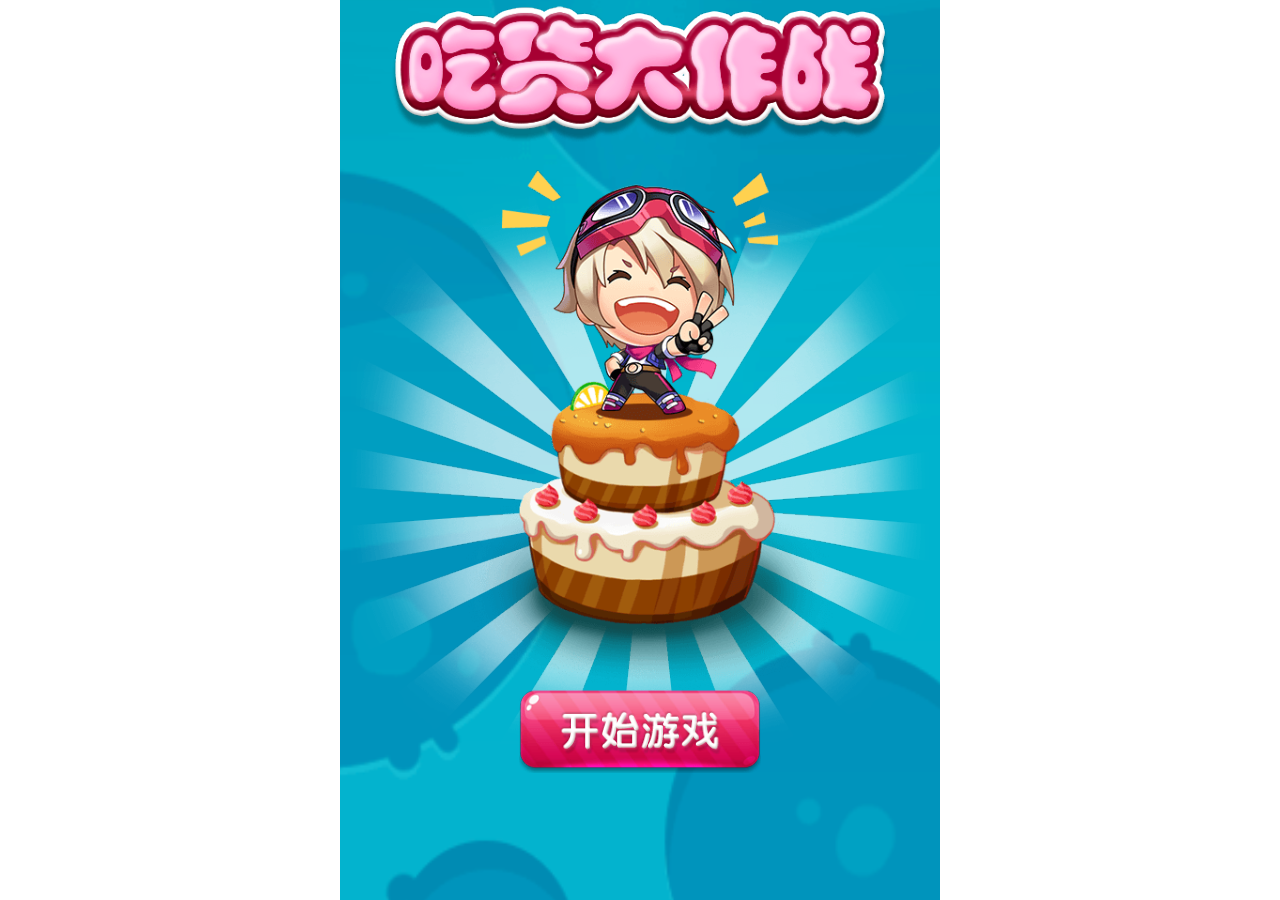
<file: chihuo.html>
<!DOCTYPE html>
<html>
<head>
    <meta charset="utf-8">
    <title>吃货大作战</title>
    <link rel="icon" type="image/GIF" href="res/favicon.ico"/>
    <meta name="apple-mobile-web-app-capable" content="yes"/>
    <meta name="full-screen" content="yes"/>
    <meta name="screen-orientation" content="portrait">
    <meta name="x5-fullscreen" content="true"/>
    <meta name="360-fullscreen" content="true"/>


    <script src="http://libs.baidu.com/jquery/2.0.0/jquery.min.js"></script>
    <script src="http://res.wx.qq.com/open/js/jweixin-1.0.0.js"></script>
    <style>
		html{
			background: #fff;
		}
        body, canvas, div {
            -moz-user-select: none;
            -webkit-user-select: none;
            -ms-user-select: none;
            -khtml-user-select: none;
            -webkit-tap-highlight-color: rgba(0, 0, 0, 0);
        }
		#toolbar {
	position: absolute;
	width: 60%;
	bottom: 0%;
	z-index: 99;
	margin: auto;
	text-align: center;
	left: 20%;
	display:none;
	}
.btn {
width:60%;
margin-left: 10px;
margin-bottom:0px;
}
    </style>
<link rel="stylesheet" type="text/css" href="game.css">


</head>
<body style="padding:0; margin: 0; background: #fff;">
<div id="toolbar">
	<img class="btn" src="moregame.png?v=1" onclick="clickMore();"/>
</div>
<canvas id="gameCanvas" width="640" height="960"></canvas>
<script>
	
</script>
<script src="game.min.js?v1.0"></script>
<script language=javascript>
        (function (){
        	// updateShare(0);
        })();
  

		function goHome(){
            //q去首页
		     //Play68.goHome();
		}
		function clickMore(){
            //更多游戏
			 //Play68.goHome();
		}
		function dp_share(){
            //提交分数
			// play68_submitScore(window.score);
		}
		function dp_Ranking(){
	
		}

	
		function dp_submitScore(score){
		

		}
	</script>



<script  type="text/JavaScript">
window.shareData={
  'title':'吃货大作战',
  'link':'http://www.zzfriend.com/demo/youxi/m/chihuo/',
  'imgurl':'http://www.zzfriend.com/demo/youxi/m/chihuo/icon.png'
}
window.shareFriendData={
  'title':'吃货大作战',
  'content':'关注蚂蚁社区,更多好玩的游戏等着你。',
  'link':'http://www.zzfriend.com/demo/youxi/m/chihuo/',
  'imgurl':'http://www.zzfriend.com/demo/youxi/m/chihuo/icon.png'
}
</script>
 <!--百度统计 //-->
<script>
var _hmt = _hmt || [];
(function() {
  var hm = document.createElement("script");
  hm.src = "//hm.baidu.com/hm.js?cbf20f554ba43aeba396a009eb4ab5f7";
  var s = document.getElementsByTagName("script")[0]; 
  s.parentNode.insertBefore(hm, s);
})();
</script>
</body>
</html>
</file>
<file: game.css>
img.game9gshare { position: fixed; width: 100%; left: 0; top: 0; z-index: 9999; }

.game9gdialog {color: white;background-color: #071125;text-align: center; border: 1px solid #616D85; -moz-border-radius: 8px;-webkit-border-radius: 8px;border-radius: 8px;font-family: Arial,Helvetica,sans-serif;line-height: 150%;font-weight: normal;width: 90%; z-index: 9991; top: 30%; left: 5%; position: fixed; }
.game9gdialog header {font-weight: bold;margin-top: 10px;text-align: center;height: auto;width:auto;}
.game9gdialog h2 { font-size: 1em; }
.game9gdialog section {padding: 0px 20px 20px 20px;text-align: center;font-family: Arial,Helvetica,sans-serif;font-weight: normal;height:auto;width: auto;box-shadow: rgb(178, 178, 178) 0px -1px 1px -1px inset;}
.game9gdialog footer {height: 60px;padding: 0px 0px;width: auto;}
.game9gdialog footer a {display: inline-block;color: white;text-align: center;line-height: 36px; text-decoration: none; cursor: pointer; Arial,Helvetica,sans-serif;width:43%;margin: 8px; background-color: #043E5E; border-radius: 4px;}
.game9gmask {z-index: 9990; background-color: rgb(0, 0, 0); position: fixed; left: 0px; top: 0px; width: 100%; height: 100%; opacity: 0.5}

img.game9gucicon { position: absolute; left: 0; top: 0; width: 64px; height: 64px; z-index: 9999; background-color: #FFF; }

img.game9gad { position: absolute; z-index: 999; width: 100%; cursor: pointer; }
</file>
